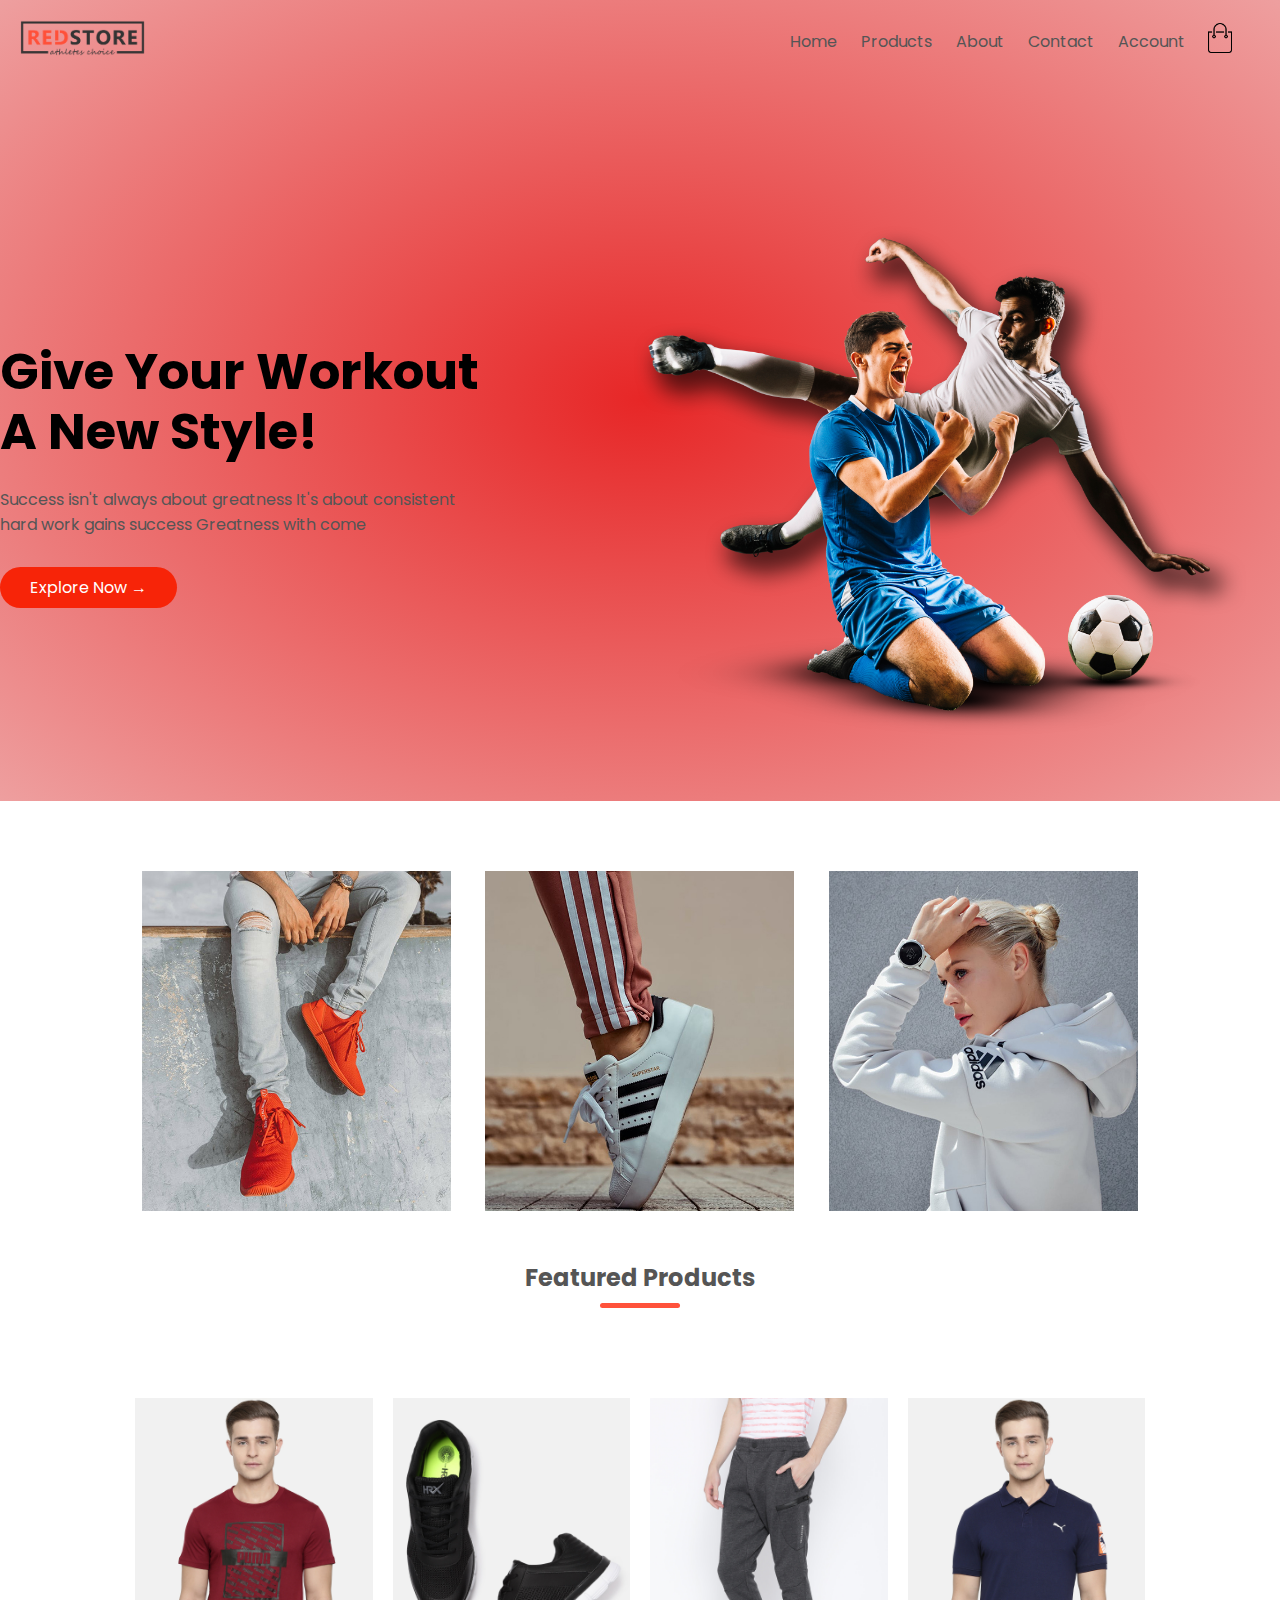
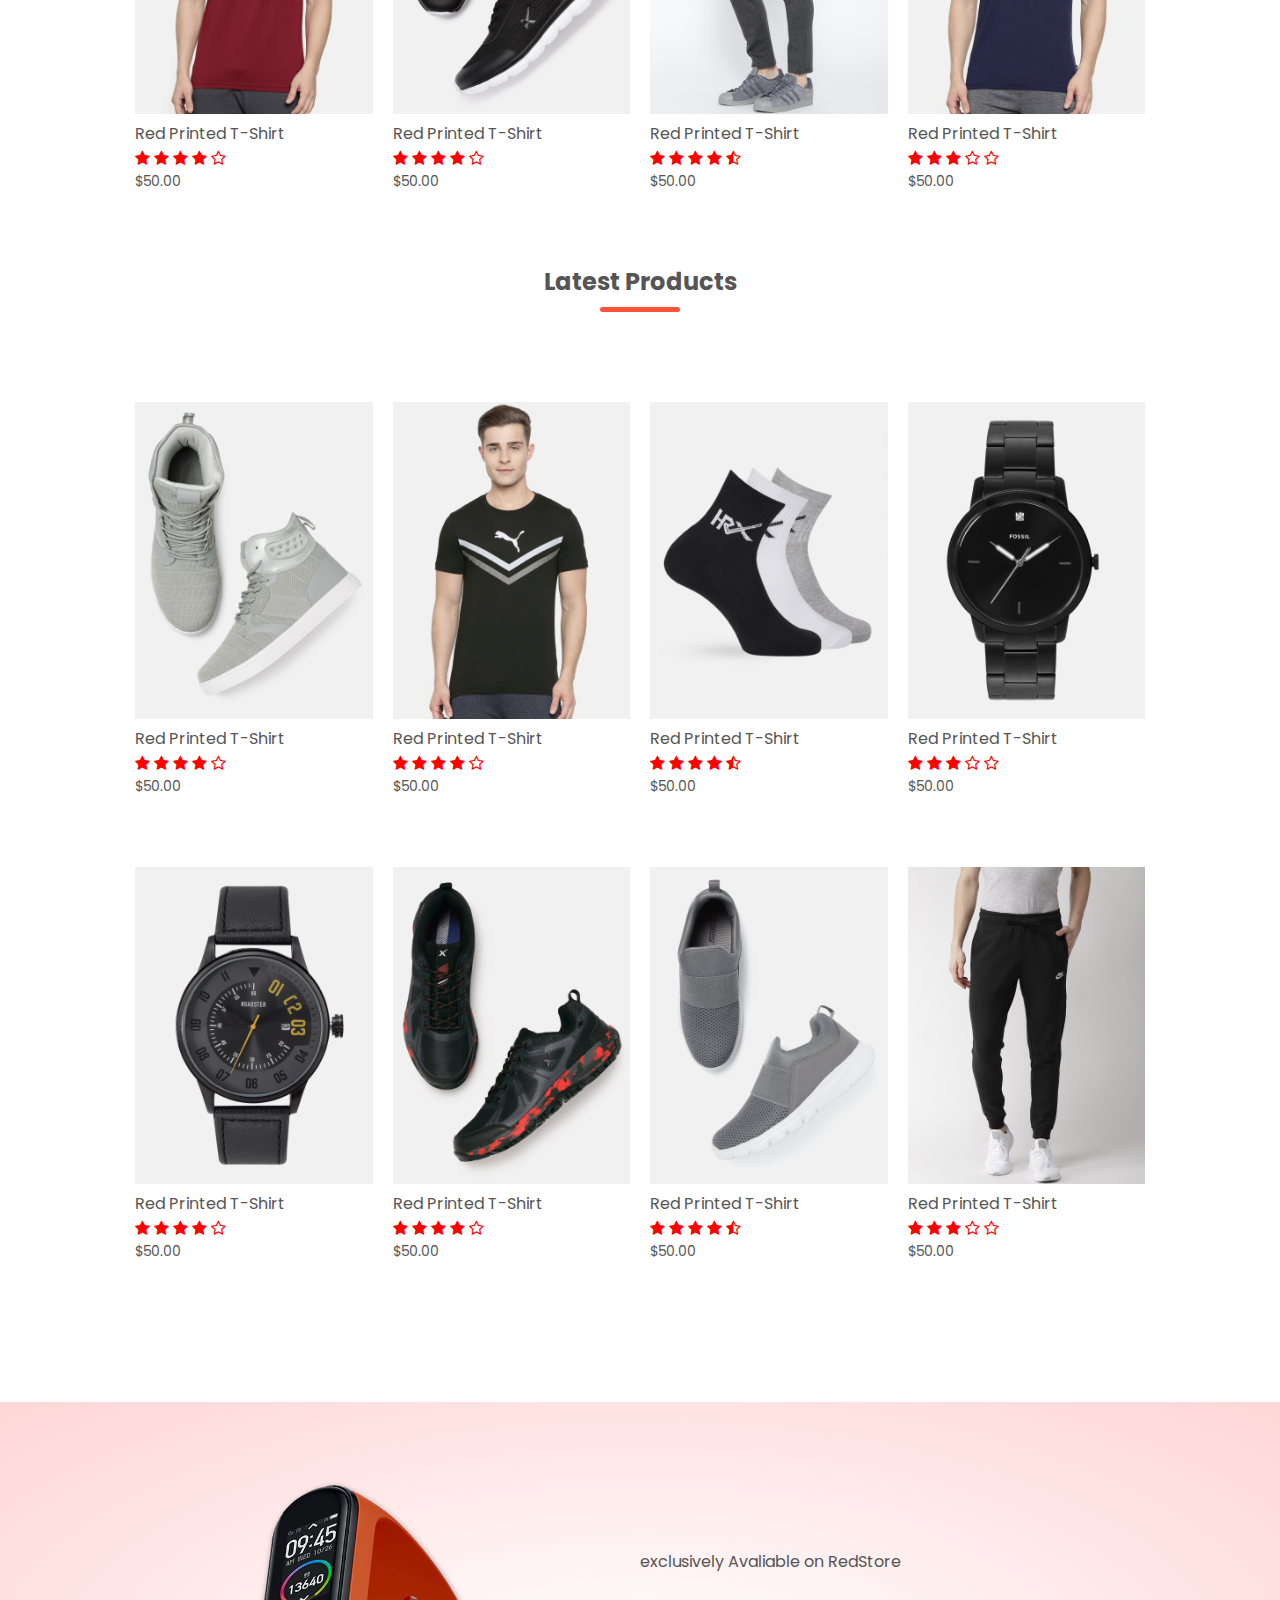
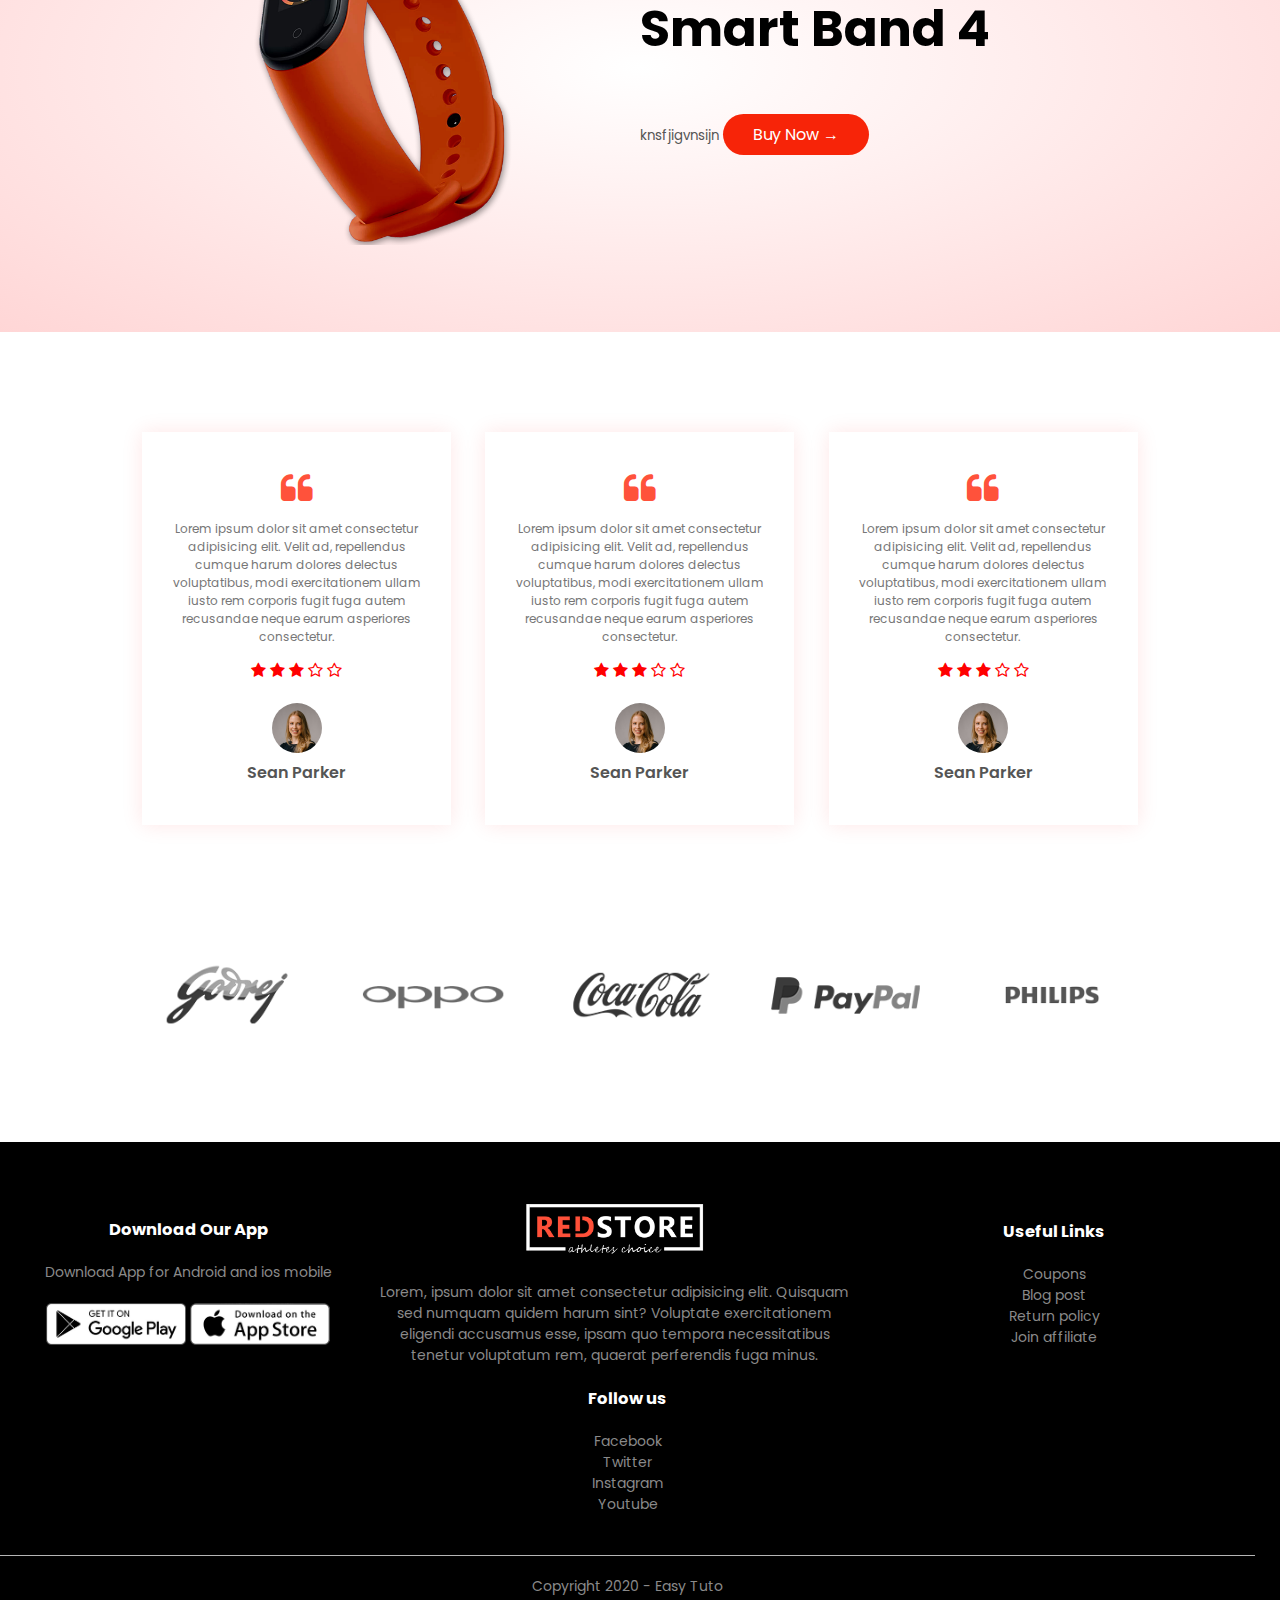
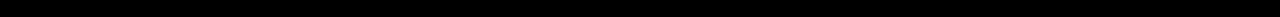
<file: index.html>
<!DOCTYPE html>
<html lang="en">
<head>
    <meta charset="UTF-8">
    <meta http-equiv="X-UA-Compatible" content="IE=edge">
    <meta name="viewport" content="width=device-width, initial-scale=1.0">
    <title>RedStore | Ecommerce Website Design</title>
    <link rel="stylesheet" href="style.css">
    <link href="https://fonts.googleapis.com/css2?family=Poppins:wght@700&display=swap" rel="stylesheet">
    <link rel="stylesheet" href="https://cdnjs.cloudflare.com/ajax/libs/font-awesome/4.7.0/css/font-awesome.min.css">
</head>
<body>
    <div class="header">
    <div class="container">
    <div class="navbar">
        <div class="logo">
           <a href="index.html"><img src="images/logo.png" alt="" width="125px"></a> 
        </div>
<nav>
    <ul id="MenuItems">
        <li><a href="index.html">Home</a></li>
        <li><a href="product.html"> Products</a></li>
        <li><a href="">About</a></li>
        <li><a href="">Contact</a></li>
        <li><a href="account.html">Account</a></li>
    </ul>
</nav>
<a href="cart.html"><img src="images/cart.png" alt="" width="30px" height="30px"></a>
<img src="images/menu.png"  class="menu-icon" alt="" onclick="menutoggle()">
    </div>
    <div class="row">
        <div class="col-2">
            <h1>Give Your Workout<br> A New Style!</h1>
            <p>Success isn't always about greatness It's about consistent <br>hard work gains success Greatness with come</p>
            <a href="" class="btn">Explore Now &#8594;</a>
        </div>
        <div class="col-2">
            <img src="images/image1.png" alt="">
        </div>
    </div>
    </div>
    </div>
    <!-- -------------F---------- -->
    <div class="categories">
        <div class="small-container">
        <div class="row">
            <div class="col-3">
                <img src="images/category-1.jpg" alt="">
            </div>
            <div class="col-3">
                <img src="images/category-2.jpg" alt="">
            </div>
            <div class="col-3">
                <img src="images/category-3.jpg" alt="">
            </div>
        </div>
    </div>
    </div>

<!-- 
---------FP------- -->
<div class="small-container">
    <h2 class="title">Featured Products</h2>
    <div class="row">

        <div class="col-4">
           <a href="product-details.html"><img src="images/product-1.jpg" alt=""></a> 
           <a href="product-details.html"><h4>Red Printed T-Shirt</h4> </a>
            <div class="rating">
                <i class="fa fa-star"></i>
                <i class="fa fa-star"></i>
                <i class="fa fa-star"></i>
                <i class="fa fa-star"></i>
                <i class="fa fa-star-o"></i>
            </div>
            <p>$50.00</p>
        </div>

        <div class="col-4">
            <img src="images/product-2.jpg" alt="">
            <h4>Red Printed T-Shirt</h4>
            <div class="rating">
                <i class="fa fa-star"></i>
                <i class="fa fa-star"></i>
                <i class="fa fa-star"></i>
                <i class="fa fa-star"></i>
                <i class="fa fa-star-o"></i>

            </div>
            <p>$50.00</p>
        </div>

        <div class="col-4">
            <img src="images/product-3.jpg" alt="">
            <h4>Red Printed T-Shirt</h4>
            <div class="rating">
                <i class="fa fa-star"></i>
                <i class="fa fa-star"></i>
                <i class="fa fa-star"></i>
                <i class="fa fa-star"></i>
                <i class="fa fa-star-half-o"></i>

            </div>
            <p>$50.00</p>
        </div>
        
        <div class="col-4">
            <img src="images/product-4.jpg" alt="">
            <h4>Red Printed T-Shirt</h4>
            <div class="rating">
                <i class="fa fa-star"></i>
                <i class="fa fa-star"></i>
                <i class="fa fa-star"></i>
                <i class="fa fa-star-o"></i>
                <i class="fa fa-star-o"></i>

            </div>
            <p>$50.00</p>
        </div>
        </div>
        
    
    <h2 class="title">Latest Products</h2>
    <div class="row">
        <div class="col-4">
            <img src="images/product-5.jpg" alt="">
            <h4>Red Printed T-Shirt</h4>
            <div class="rating">
                <i class="fa fa-star"></i>
                <i class="fa fa-star"></i>
                <i class="fa fa-star"></i>
                <i class="fa fa-star"></i>
                <i class="fa fa-star-o"></i>
            </div>
            <p>$50.00</p>
        </div>

        <div class="col-4">
            <img src="images/product-6.jpg" alt="">
            <h4>Red Printed T-Shirt</h4>
            <div class="rating">
                <i class="fa fa-star"></i>
                <i class="fa fa-star"></i>
                <i class="fa fa-star"></i>
                <i class="fa fa-star"></i>
                <i class="fa fa-star-o"></i>

            </div>
            <p>$50.00</p>
        </div>

        <div class="col-4">
            <img src="images/product-7.jpg" alt="">
            <h4>Red Printed T-Shirt</h4>
            <div class="rating">
                <i class="fa fa-star"></i>
                <i class="fa fa-star"></i>
                <i class="fa fa-star"></i>
                <i class="fa fa-star"></i>
                <i class="fa fa-star-half-o"></i>

            </div>
            <p>$50.00</p>
        </div>

        <div class="col-4">
            <img src="images/product-8.jpg" alt="">
            <h4>Red Printed T-Shirt</h4>
            <div class="rating">
                <i class="fa fa-star"></i>
                <i class="fa fa-star"></i>
                <i class="fa fa-star"></i>
                <i class="fa fa-star-o"></i>
                <i class="fa fa-star-o"></i>

            </div>
            <p>$50.00</p>
        </div>

        
            <div class="col-4">
                <img src="images/product-9.jpg" alt="">
                <h4>Red Printed T-Shirt</h4>
                <div class="rating">
                    <i class="fa fa-star"></i>
                    <i class="fa fa-star"></i>
                    <i class="fa fa-star"></i>
                    <i class="fa fa-star"></i>
                    <i class="fa fa-star-o"></i>
                </div>
                <p>$50.00</p>
            </div>
    
            <div class="col-4">
                <img src="images/product-10.jpg" alt="">
                <h4>Red Printed T-Shirt</h4>
                <div class="rating">
                    <i class="fa fa-star"></i>
                    <i class="fa fa-star"></i>
                    <i class="fa fa-star"></i>
                    <i class="fa fa-star"></i>
                    <i class="fa fa-star-o"></i>
    
                </div>
                <p>$50.00</p>
            </div>
    
            <div class="col-4">
                <img src="images/product-11.jpg" alt="">
                <h4>Red Printed T-Shirt</h4>
                <div class="rating">
                    <i class="fa fa-star"></i>
                    <i class="fa fa-star"></i>
                    <i class="fa fa-star"></i>
                    <i class="fa fa-star"></i>
                    <i class="fa fa-star-half-o"></i>
    
                </div>
                <p>$50.00</p>
            </div>

            <div class="col-4">
                <img src="images/product-12.jpg" alt="">
                <h4>Red Printed T-Shirt</h4>
                <div class="rating">
                    <i class="fa fa-star"></i>
                    <i class="fa fa-star"></i>
                    <i class="fa fa-star"></i>
                    <i class="fa fa-star-o"></i>
                    <i class="fa fa-star-o"></i>
    
                </div>
                <p>$50.00</p>
            </div>
</div>
</div>

<!-- --------offer----- -->
<div class="offer">
    <div class="small-container">
        <div class="row">
            <div class="col-2">
                    <img src="images/exclusive.png" class="offer-img" alt="">
            </div>
            <div class="col-2">
                <p>exclusively Avaliable on RedStore</p>
                <h1>Smart Band 4</h1>
                <small>
                    knsfjigvnsijn

                </small>
                <a href="" class="btn">Buy Now &#8594;</a>
                
            </div>
        </div>
    </div>
</div>






<!-- -----test---- -->
<div class="testimonial">
    <div class="small-container">
        <div class="row">
            <div class="col-3">
                <i class="fa fa-quote-left"></i>
                <p>Lorem ipsum dolor sit amet consectetur adipisicing elit. Velit ad, repellendus cumque harum dolores delectus voluptatibus, modi exercitationem ullam iusto rem corporis fugit fuga autem recusandae neque earum asperiores consectetur.</p>
                <div class="rating">
                    <i class="fa fa-star"></i>
                    <i class="fa fa-star"></i>
                    <i class="fa fa-star"></i>
                    <i class="fa fa-star-o"></i>
                    <i class="fa fa-star-o"></i>
                </div>
                <img src="images/user-1.png" alt="">
                <h3>Sean Parker</h3>
            </div>
            <div class="col-3">
                <i class="fa fa-quote-left"></i>
                <p>Lorem ipsum dolor sit amet consectetur adipisicing elit. Velit ad, repellendus cumque harum dolores delectus voluptatibus, modi exercitationem ullam iusto rem corporis fugit fuga autem recusandae neque earum asperiores consectetur.</p>
                <div class="rating">
                    <i class="fa fa-star"></i>
                    <i class="fa fa-star"></i>
                    <i class="fa fa-star"></i>
                    <i class="fa fa-star-o"></i>
                    <i class="fa fa-star-o"></i>
                </div>
                <img src="images/user-1.png" alt="">
                <h3>Sean Parker</h3>
            </div>
            <div class="col-3">
                <i class="fa fa-quote-left"></i>
                <p>Lorem ipsum dolor sit amet consectetur adipisicing elit. Velit ad, repellendus cumque harum dolores delectus voluptatibus, modi exercitationem ullam iusto rem corporis fugit fuga autem recusandae neque earum asperiores consectetur.</p>
                <div class="rating">
                    <i class="fa fa-star"></i>
                    <i class="fa fa-star"></i>
                    <i class="fa fa-star"></i>
                    <i class="fa fa-star-o"></i>
                    <i class="fa fa-star-o"></i>
                </div>
                <img src="images/user-1.png" alt="">
                <h3>Sean Parker</h3>
            </div>
            
        </div>
    </div>
</div>


<!-- ---brands--- -->
<div class="brands">
    <div class="small-container">
        <div class="row">
            <div class="col-5">
                <img src="images/logo-godrej.png" alt="">
            </div>
            <div class="col-5">
                <img src="images/logo-oppo.png" alt="">
            </div>
            <div class="col-5">
                <img src="images/logo-coca-cola.png" alt="">
            </div>
            <div class="col-5">
                <img src="images/logo-paypal.png" alt="">
            </div>
            <div class="col-5">
                <img src="images/logo-philips.png" alt="">
            </div>
        </div>
    </div>
</div>



<!-- -----F00tter--- -->
<div class="footer">
    <div class="container">
        <div class="row">
            <div class="footer-col-1">
                <h3>Download Our App</h3>
                <p>Download App for Android and ios mobile </p>
                <div class="app-logo">
                    <img src="images/play-store.png" alt="">
                    <img src="images/app-store.png" alt="">

                </div>
            </div>
            <div class="footer-col-2">
                <img src="images/logo-white.png" alt="">
                <p>Lorem, ipsum dolor sit amet consectetur adipisicing elit. Quisquam sed numquam quidem harum sint? Voluptate exercitationem eligendi accusamus esse, ipsam quo tempora necessitatibus tenetur voluptatum rem, quaerat perferendis fuga minus.</p>
            </div>
            <div class="footer-col-3">
              <h3>Useful Links</h3>
              <ul>
                <li>Coupons</li>
                <li>Blog post</li>
                <li>Return policy</li>
                <li>Join affiliate</li>
              </ul>
            </div>

            <div class="footer-col-4">
                <h3>Follow us</h3>
                <ul>
                  <li>Facebook</li>
                  <li>Twitter</li>
                  <li>Instagram</li>
                  <li>Youtube</li>
                </ul>
              </div>
        </div>
        <hr>
        <p class="copyright">Copyright 2020 - Easy Tuto</p>
    </div>
</div>


<!-- --------script---- -->
<script>
    var MenuItems=document.getElementById("MenuItems");
    MenuItems.style.maxHeight="0px";
    function menutoggle(){
        if(MenuItems.style.maxHeight =="0px")
        {
            MenuItems.style.maxHeight="200px"
        }
        else
        {
            MenuItems.style.maxHeight ="0px"

        }
    }
</script>
</body>
</html>
</file>
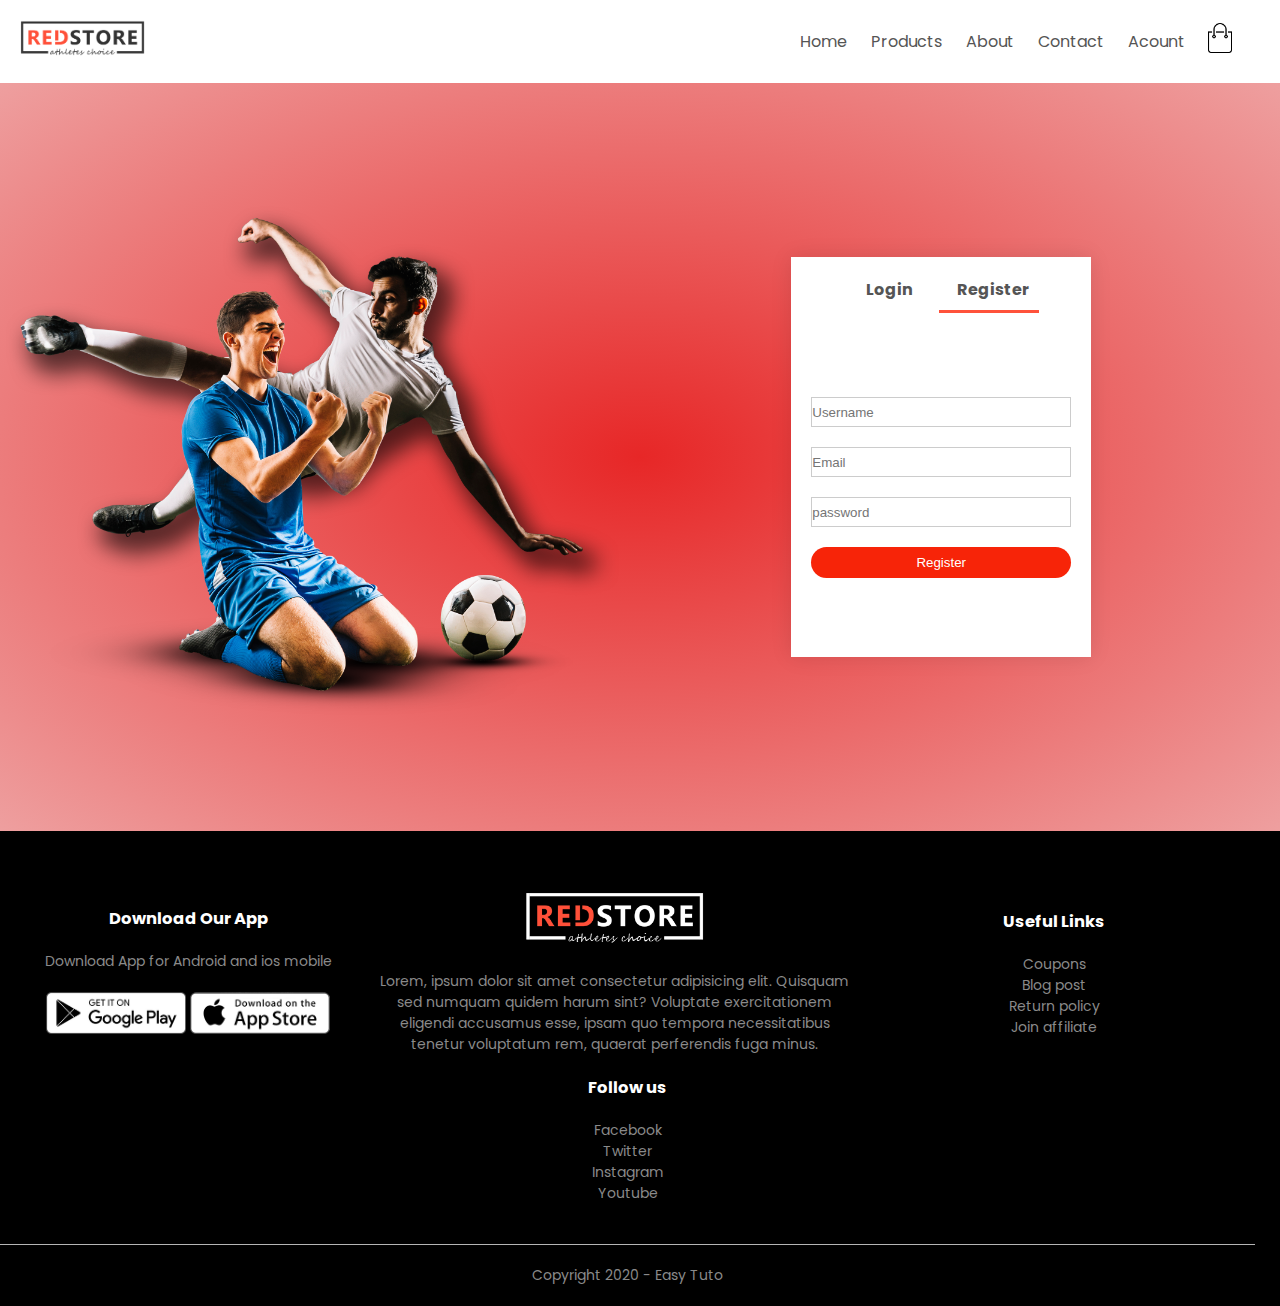
<file: account.html>
<!DOCTYPE html>
<html lang="en">
<head>
    <meta charset="UTF-8">
    <meta http-equiv="X-UA-Compatible" content="IE=edge">
    <meta name="viewport" content="width=device-width, initial-scale=1.0">
    <title> All product |RedStore </title>
    <link rel="stylesheet" href="style.css">
    <link href="https://fonts.googleapis.com/css2?family=Poppins:wght@700&display=swap" rel="stylesheet">
    <link rel="stylesheet" href="https://cdnjs.cloudflare.com/ajax/libs/font-awesome/4.7.0/css/font-awesome.min.css">
</head>
<body>
    
    <div class="container">
    <div class="navbar">
        <div class="logo">
            <img src="images/logo.png" alt="" width="125px">
        </div>
<nav>
    <ul id="MenuItems">
        <li><a href="index.html">Home</a></li>
        <li><a href="product.html"> Products</a></li>
        <li><a href="">About</a></li>
        <li><a href="">Contact</a></li>
        <li><a href="account.html">Acount</a></li>
    </ul>
</nav>
<a href="cart.html"><img src="images/cart.png" alt="" width="30px" height="30px"></a>
<img src="images/menu.png"  class="menu-icon" alt="" onclick="menutoggle()">
    </div>
   
    </div>
    <!-- ---------account page----- -->
<div class="account-page">
    <div class="container">
        <div class="row">
            <div class="col-2">
                <img src="images/image1.png"  width="100%" alt="">
            </div>
            <div class="col-2">
                <div class="form-container">
                <div class="form-btn">
                    <span onclick="login()">Login</span>
                    <span onclick="register()">Register</span>
                    <hr id="Indicator">
                </div>
                <form id="LoginForm" >
                    <input type="text"  placeholder="Username" name="" id="">
                    <input type="password" placeholder="password">
                    <button type="submit" class="btn">Login</button>
                    <a href="">Forgot Password</a>
                </form>

                <form  id="RegForm">
                    <input type="text"  placeholder="Username" name="" id="">
                    <input type="email"  placeholder="Email" name="" id="">
                    <input type="password" placeholder="password">
                    <button type="submit" class="btn">Register</button>
                
                </form>

                </div>
            </div>
        </div>
    </div>
</div>




<!-- -----F00tter--- -->
<div class="footer">
    <div class="container">
        <div class="row">
            <div class="footer-col-1">
                <h3>Download Our App</h3>
                <p>Download App for Android and ios mobile </p>
                <div class="app-logo">
                    <img src="images/play-store.png" alt="">
                    <img src="images/app-store.png" alt="">

                </div>
            </div>
            <div class="footer-col-2">
                <img src="images/logo-white.png" alt="">
                <p>Lorem, ipsum dolor sit amet consectetur adipisicing elit. Quisquam sed numquam quidem harum sint? Voluptate exercitationem eligendi accusamus esse, ipsam quo tempora necessitatibus tenetur voluptatum rem, quaerat perferendis fuga minus.</p>
            </div>
            <div class="footer-col-3">
              <h3>Useful Links</h3>
              <ul>
                <li>Coupons</li>
                <li>Blog post</li>
                <li>Return policy</li>
                <li>Join affiliate</li>
              </ul>
            </div>

            <div class="footer-col-4">
                <h3>Follow us</h3>
                <ul>
                  <li>Facebook</li>
                  <li>Twitter</li>
                  <li>Instagram</li>
                  <li>Youtube</li>
                </ul>
              </div>
        </div>
        <hr>
        <p class="copyright">Copyright 2020 - Easy Tuto</p>
    </div>
</div>


<!-- --------script---- -->
<script>
    var MenuItems=document.getElementById("MenuItems");
    MenuItems.style.maxHeight="0px";
    function menutoggle(){
        if(MenuItems.style.maxHeight =="0px")
        {
            MenuItems.style.maxHeight="200px"
        }
        else
        {
            MenuItems.style.maxHeight ="0px"

        }
    }
</script>


<!-- ------js for toggle form---- -->
<script>
var LoginForm =document.getElementById("LoginForm");
var RegForm =document.getElementById("RegForm");
var Indicator =document.getElementById("Indicator");
function register(){
    RegForm.style.transform="translateX(0px)";
    LoginForm.style.transform="translateX(0px)";
    Indicator.style.transform="translatex(100px)";

}
function login(){
    RegForm.style.transform="translateX(300px)";
    LoginForm.style.transform="translateX(300px)";
    Indicator.style.transform="translatex(0px)";

}
</script>


</body>
</html>
</file>
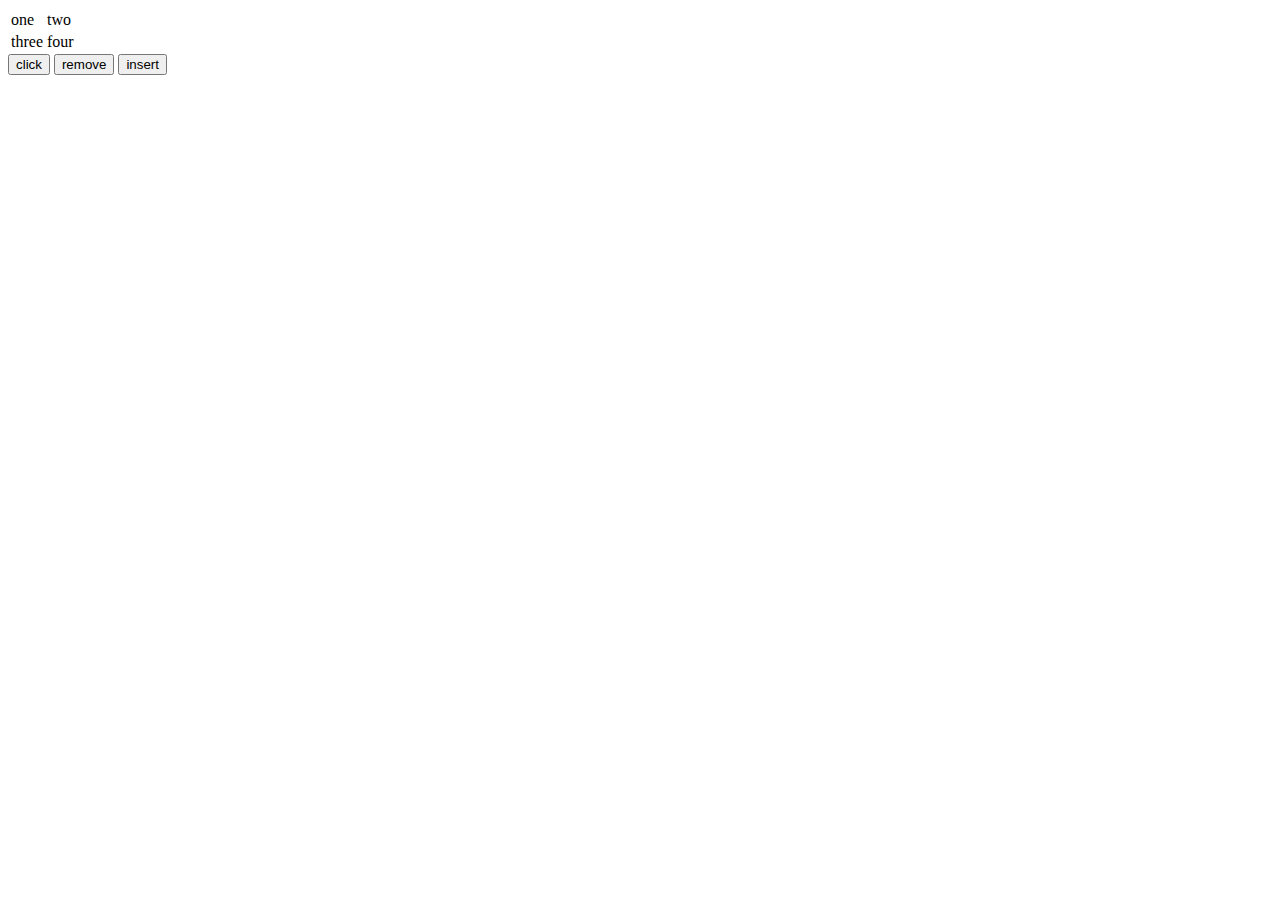
<file: al.html>
<!DOCTYPE html>
<html lang="en">
<head>
    <meta charset="UTF-8">
    <meta http-equiv="X-UA-Compatible" content="IE=edge">
    <meta name="viewport" content="width=device-width, initial-scale=1.0">
    <title>Document</title>
</head>

<script>
    
    
</script>




<script>
    function tl() {
  var x = document.getElementById("tb").rows[1].cells;
  document.getElementById("demo").innerHTML = x[1].innerHTML;
}
function remove(){
    document.getElementById("tb").deleteRow(0)
}
function ins(){
   let x= document.getElementById("tb").insertRow(0);
    var o=x.insertCell(0);
    var l=x.insertCell(1);
   o.innerHTML="new";
   l.innerHTML="new1";
}
</script>
<body>
    <table id="tb">
        
        <tr>
            <td>one</td>
            <td>two</td>
        </tr>
        <tr>
            <td>three</td>
            <td>four</td>
        </tr>
    </table>
    <button onclick="tl()">click</button>
    <button onclick="remove()">remove</button>
  <button onclick="ins()">insert</button>  <p id="demo"></p>
</body>
</html>
</file>
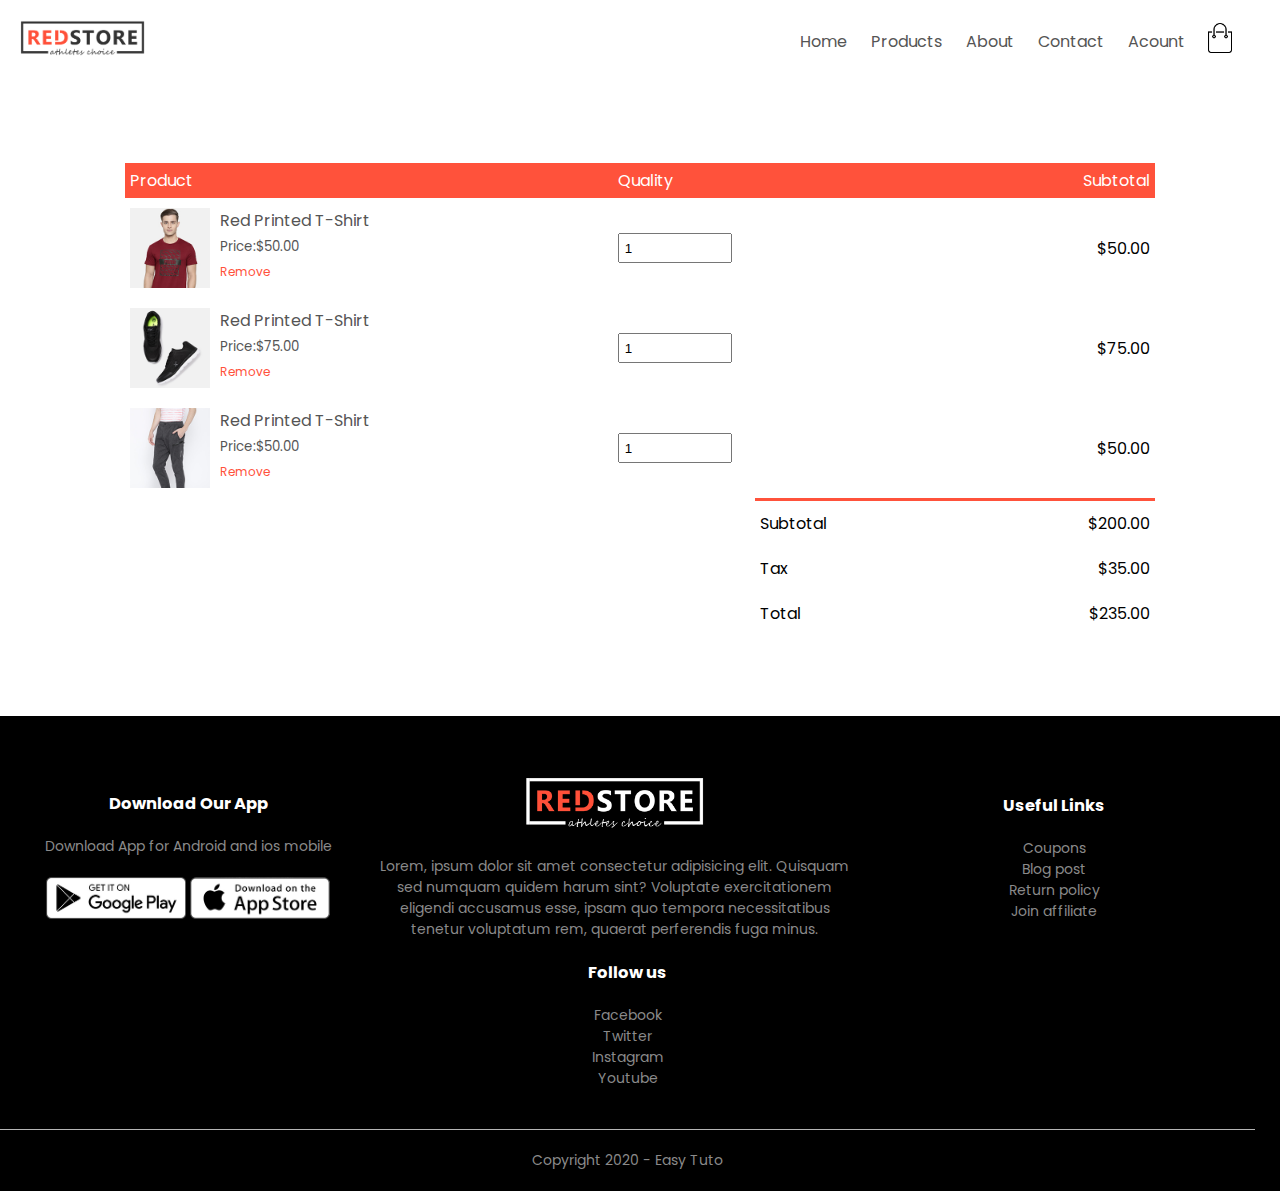
<file: cart.html>
<!DOCTYPE html>
<html lang="en">
<head>
    <meta charset="UTF-8">
    <meta http-equiv="X-UA-Compatible" content="IE=edge">
    <meta name="viewport" content="width=device-width, initial-scale=1.0">
    <title> All product |RedStore </title>
    <link rel="stylesheet" href="style.css">
    <link href="https://fonts.googleapis.com/css2?family=Poppins:wght@700&display=swap" rel="stylesheet">
    <link rel="stylesheet" href="https://cdnjs.cloudflare.com/ajax/libs/font-awesome/4.7.0/css/font-awesome.min.css">
</head>
<body>
    
    <div class="container">
    <div class="navbar">
        <div class="logo">
            <img src="images/logo.png" alt="" width="125px">
        </div>
<nav>
    <ul id="MenuItems">
        <li><a href="index.html">Home</a></li>
        <li><a href="product.html"> Products</a></li>
        <li><a href="">About</a></li>
        <li><a href="">Contact</a></li>
        <li><a href="account.html">Acount</a></li>
    </ul>
</nav>
<a href="cart.html"><img src="images/cart.png" alt="" width="30px" height="30px"></a>
<img src="images/menu.png"  class="menu-icon" alt="" onclick="menutoggle()">
    </div>
   
    </div>
    <!-- ------card iteam detail--- -->
  
    <div class="small-container cart-page">
        <table>
            <tr>
              <th>Product</th>
              <th>Quality</th>
              <th>Subtotal</th>
            </tr>
            <tr>
                <td>
                    <div class="cart-info">
                    <img src="images/buy-1.jpg" alt="">
                    <div>
                        <p>Red Printed T-Shirt</p>
                        <small>Price:$50.00</small>
                       <p> <a href="">Remove</a></p>
                    </div>
                </div></td>
                <td><input type="number" value="1"></td>
                <td>$50.00</td>
            </tr>
            <tr>
                <td>
                    <div class="cart-info">
                    <img src="images/buy-2.jpg" alt="">
                    <div>
                        <p>Red Printed T-Shirt</p>
                        <small>Price:$75.00</small>
                       <p> <a href="">Remove</a></p>
                    </div>
                </div></td>
                <td><input type="number" value="1"></td>
                <td>$75.00</td>
            </tr>
            <tr>
                <td>
                    <div class="cart-info">
                    <img src="images/buy-3.jpg" alt="">
                    <div>
                        <p>Red Printed T-Shirt</p>
                        <small>Price:$50.00</small>
                       <p> <a href="">Remove</a></p>
                    </div>
                </div></td>
                <td><input type="number" value="1"></td>
                <td>$50.00</td>
            </tr>
        </table>
        <div class="total-price">
            <table>
                <tr>
                    <td>Subtotal</td>
                    <td>$200.00</td>
                </tr>
                <tr>
                    <td>Tax</td>
                    <td>$35.00</td>
                </tr>
                <tr>
                    <td>Total</td>
                    <td>$235.00</td>
                </tr>
            </table>
        </div>
    </div>





<!-- -----F00tter--- -->
<div class="footer">
    <div class="container">
        <div class="row">
            <div class="footer-col-1">
                <h3>Download Our App</h3>
                <p>Download App for Android and ios mobile </p>
                <div class="app-logo">
                    <img src="images/play-store.png" alt="">
                    <img src="images/app-store.png" alt="">

                </div>
            </div>
            <div class="footer-col-2">
                <img src="images/logo-white.png" alt="">
                <p>Lorem, ipsum dolor sit amet consectetur adipisicing elit. Quisquam sed numquam quidem harum sint? Voluptate exercitationem eligendi accusamus esse, ipsam quo tempora necessitatibus tenetur voluptatum rem, quaerat perferendis fuga minus.</p>
            </div>
            <div class="footer-col-3">
              <h3>Useful Links</h3>
              <ul>
                <li>Coupons</li>
                <li>Blog post</li>
                <li>Return policy</li>
                <li>Join affiliate</li>
              </ul>
            </div>

            <div class="footer-col-4">
                <h3>Follow us</h3>
                <ul>
                  <li>Facebook</li>
                  <li>Twitter</li>
                  <li>Instagram</li>
                  <li>Youtube</li>
                </ul>
              </div>
        </div>
        <hr>
        <p class="copyright">Copyright 2020 - Easy Tuto</p>
    </div>
</div>


<!-- --------script---- -->
<script>
    var MenuItems=document.getElementById("MenuItems");
    MenuItems.style.maxHeight="0px";
    function menutoggle(){
        if(MenuItems.style.maxHeight =="0px")
        {
            MenuItems.style.maxHeight="200px"
        }
        else
        {
            MenuItems.style.maxHeight ="0px"

        }
    }
</script>



</body>
</html>
</file>
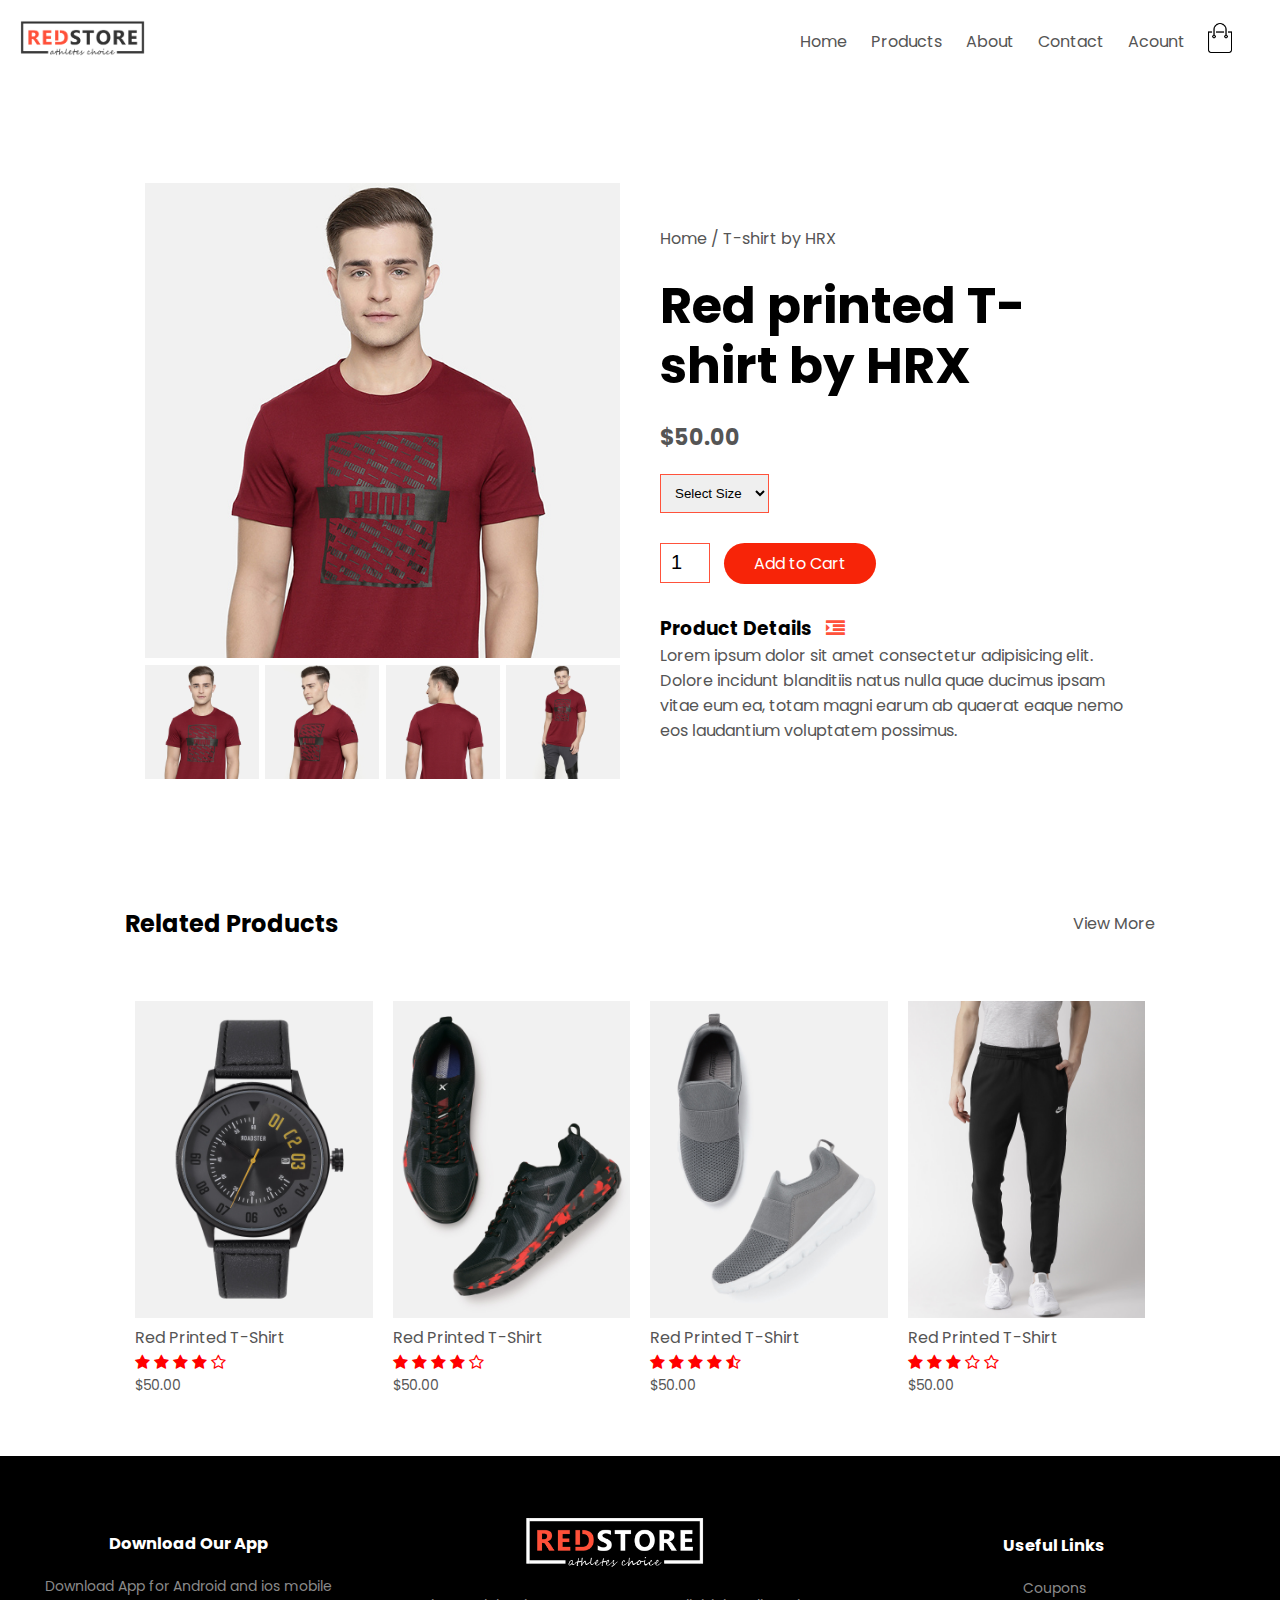
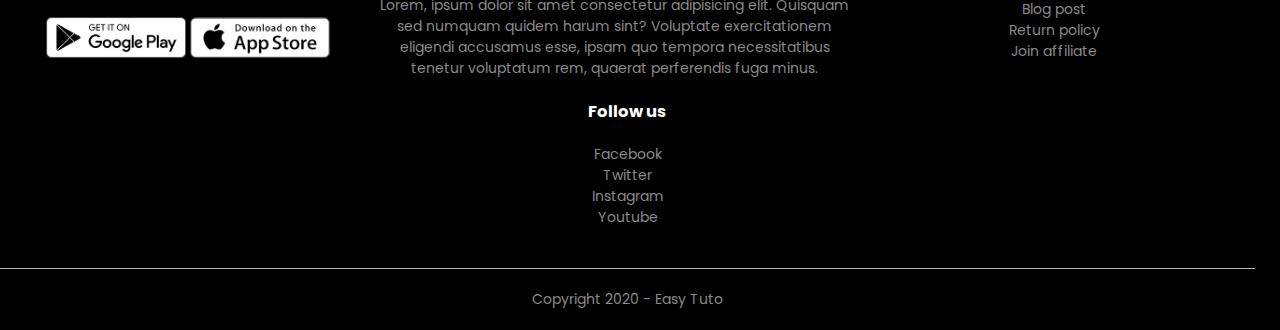
<file: product-details.html>
<!DOCTYPE html>
<html lang="en">
<head>
    <meta charset="UTF-8">
    <meta http-equiv="X-UA-Compatible" content="IE=edge">
    <meta name="viewport" content="width=device-width, initial-scale=1.0">
    <title> All product |RedStore </title>
    <link rel="stylesheet" href="style.css">
    <link href="https://fonts.googleapis.com/css2?family=Poppins:wght@700&display=swap" rel="stylesheet">
    <link rel="stylesheet" href="https://cdnjs.cloudflare.com/ajax/libs/font-awesome/4.7.0/css/font-awesome.min.css">
</head>
<body>
    
    <div class="container">
    <div class="navbar">
        <div class="logo">
            <a href="ind"></a><img src="images/logo.png" alt="" width="125px">
        </div>
<nav>
    <ul id="MenuItems">
        <li><a href="index.html">Home</a></li>
        <li><a href="product.html"> Products</a></li>
        <li><a href="">About</a></li>
        <li><a href="">Contact</a></li>
        <li><a href="account.html">Acount</a></li>
    </ul>
</nav>
<a href="cart.html"><img src="images/cart.png" alt="" width="30px" height="30px"></a>
<img src="images/menu.png"  class="menu-icon" alt="" onclick="menutoggle()">
    </div>
   
    </div>
    <!-- ------singel product details -->
   
<div class="small-container single-product">
    <div class="row">
        <div class="col-2">
            <img src="images/gallery-1.jpg" alt="" width="100%" id="ProductImg">
<div class="small-img-row">
    <div class="small-img-col">
        <img src="images/gallery-1.jpg" width="100%" alt="" class="small-img">
</div>

     <div class="small-img-col">
        <img src="images/gallery-2.jpg" width="100%" alt="" class="small-img">
</div>
<div class="small-img-col">
    <img src="images/gallery-3.jpg" width="100%" alt="" class="small-img">
</div>
<div class="small-img-col">
    <img src="images/gallery-4.jpg" width="100%" alt=""class="small-img">
</div>

</div>

        </div>
        <div class="col-2">
            <p>Home / T-shirt by HRX</p>
            <h1>Red printed T-shirt by HRX</h1>
            <h4>
                $50.00
            </h4>
            <select>
                <option>Select Size</option>
                <option>XXL</option>
                <option>XL</option>
                <option>Large</option>
                <option>Medium</option>
                <option>Small</option>
            </select>
            <input type="number" value="1">
            <a href="cart.html" class="btn">Add to Cart</a>
            <h3>Product Details <i class="fa fa-indent"></i></h3>
            <p>Lorem ipsum dolor sit amet consectetur adipisicing elit. Dolore incidunt blanditiis natus nulla quae ducimus ipsam vitae eum ea, totam magni earum ab quaerat eaque nemo eos laudantium voluptatem possimus.</p>

        </div>
    </div>
</div>  
<!-- ----------titlr--- -->
<div class="small-container">
    <div class="row row-2">
        <h2>Related Products</h2>
        <p>View More</p>
    </div>
</div>
<!-- 
---------FP------- -->
<div class="small-container">
   
    
   <div class="row">    
        
    
            
                <div class="col-4">
                    <img src="images/product-9.jpg" alt="">
                    <h4>Red Printed T-Shirt</h4>
                    <div class="rating">
                        <i class="fa fa-star"></i>
                        <i class="fa fa-star"></i>
                        <i class="fa fa-star"></i>
                        <i class="fa fa-star"></i>
                        <i class="fa fa-star-o"></i>
                    </div>
                    <p>$50.00</p>
                </div>
        
                <div class="col-4">
                    <img src="images/product-10.jpg" alt="">
                    <h4>Red Printed T-Shirt</h4>
                    <div class="rating">
                        <i class="fa fa-star"></i>
                        <i class="fa fa-star"></i>
                        <i class="fa fa-star"></i>
                        <i class="fa fa-star"></i>
                        <i class="fa fa-star-o"></i>
        
                    </div>
                    <p>$50.00</p>
                </div>
        
                <div class="col-4">
                    <img src="images/product-11.jpg" alt="">
                    <h4>Red Printed T-Shirt</h4>
                    <div class="rating">
                        <i class="fa fa-star"></i>
                        <i class="fa fa-star"></i>
                        <i class="fa fa-star"></i>
                        <i class="fa fa-star"></i>
                        <i class="fa fa-star-half-o"></i>
        
                    </div>
                    <p>$50.00</p>
                </div>
    
                <div class="col-4">
                    <img src="images/product-12.jpg" alt="">
                    <h4>Red Printed T-Shirt</h4>
                    <div class="rating">
                        <i class="fa fa-star"></i>
                        <i class="fa fa-star"></i>
                        <i class="fa fa-star"></i>
                        <i class="fa fa-star-o"></i>
                        <i class="fa fa-star-o"></i>
        
                    </div>
                    <p>$50.00</p>
                </div>
     </div>
</div>










<!-- -----F00tter--- -->
<div class="footer">
    <div class="container">
        <div class="row">
            <div class="footer-col-1">
                <h3>Download Our App</h3>
                <p>Download App for Android and ios mobile </p>
                <div class="app-logo">
                    <img src="images/play-store.png" alt="">
                    <img src="images/app-store.png" alt="">

                </div>
            </div>
            <div class="footer-col-2">
                <img src="images/logo-white.png" alt="">
                <p>Lorem, ipsum dolor sit amet consectetur adipisicing elit. Quisquam sed numquam quidem harum sint? Voluptate exercitationem eligendi accusamus esse, ipsam quo tempora necessitatibus tenetur voluptatum rem, quaerat perferendis fuga minus.</p>
            </div>
            <div class="footer-col-3">
              <h3>Useful Links</h3>
              <ul>
                <li>Coupons</li>
                <li>Blog post</li>
                <li>Return policy</li>
                <li>Join affiliate</li>
              </ul>
            </div>

            <div class="footer-col-4">
                <h3>Follow us</h3>
                <ul>
                  <li>Facebook</li>
                  <li>Twitter</li>
                  <li>Instagram</li>
                  <li>Youtube</li>
                </ul>
              </div>
        </div>
        <hr>
        <p class="copyright">Copyright 2020 - Easy Tuto</p>
    </div>
</div>


<!-- --------script---- -->
<script>
    var MenuItems=document.getElementById("MenuItems");
    MenuItems.style.maxHeight="0px";
    function menutoggle(){
        if(MenuItems.style.maxHeight =="0px")
        {
            MenuItems.style.maxHeight="200px"
        }
        else
        {
            MenuItems.style.maxHeight ="0px"

        }
    }
</script>


<!-- ---js for product gallary--- -->
<script>
    var ProductImg =document.getElementById("ProductImg");
    var SmallImg =document.getElementsByClassName("small-img");
  
  SmallImg[0].onclick=function(){

   ProductImg.src=SmallImg[0].src;
  }
  SmallImg[1].onclick=function(){

ProductImg.src=SmallImg[1].src;
}
SmallImg[2].onclick=function(){

ProductImg.src=SmallImg[2].src;
}
SmallImg[3].onclick=function(){

ProductImg.src=SmallImg[3].src;
}
</script>
</body>
</html>
</file>
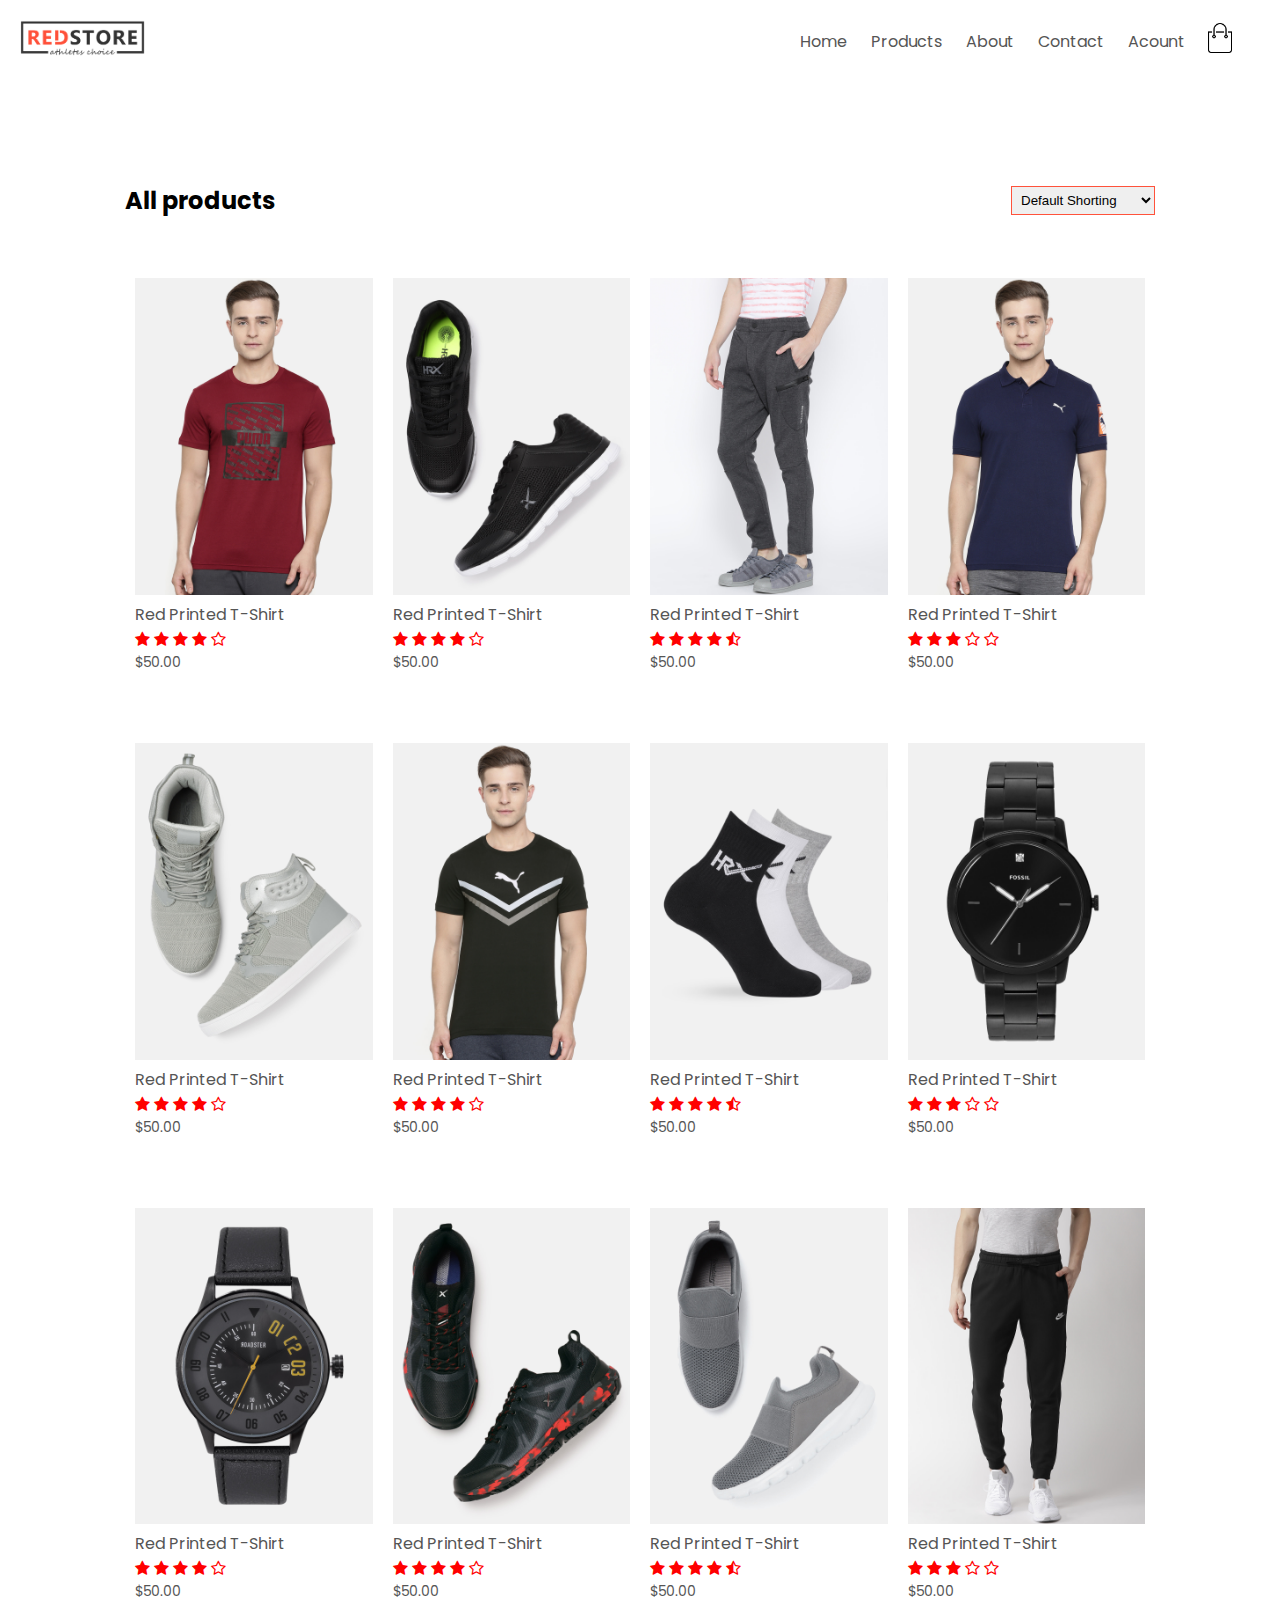
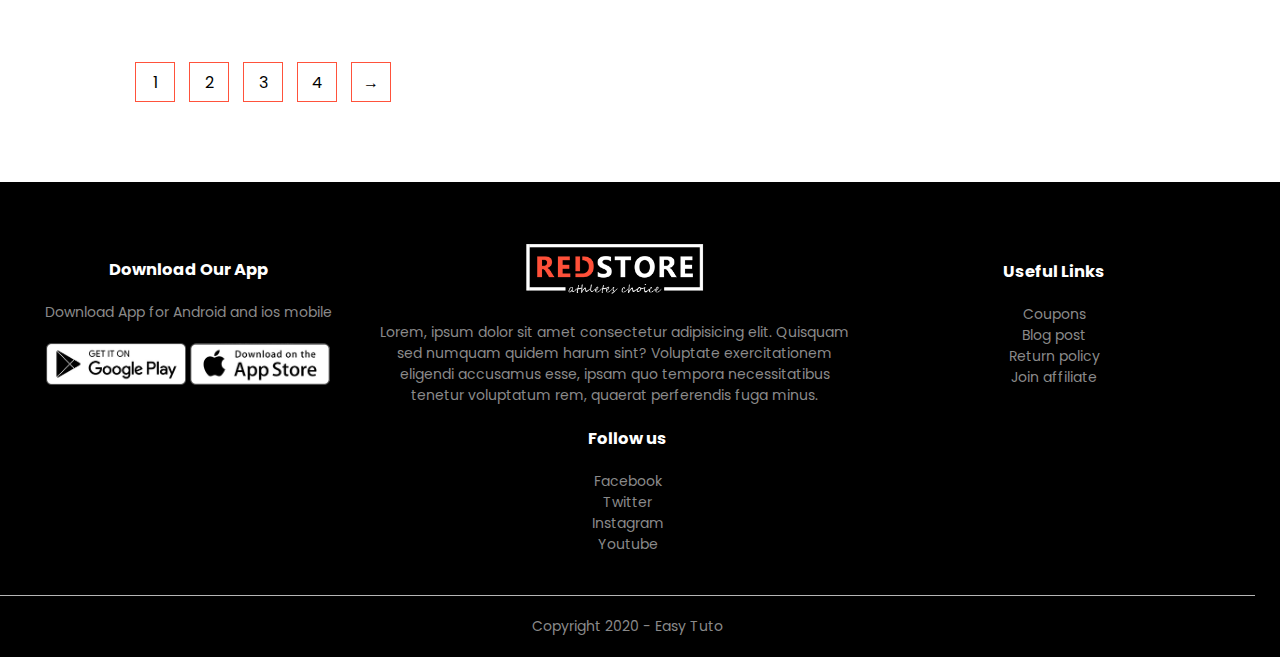
<file: product.html>
<!DOCTYPE html>
<html lang="en">
<head>
    <meta charset="UTF-8">
    <meta http-equiv="X-UA-Compatible" content="IE=edge">
    <meta name="viewport" content="width=device-width, initial-scale=1.0">
    <title> All product |RedStore </title>
    <link rel="stylesheet" href="style.css">
    <link href="https://fonts.googleapis.com/css2?family=Poppins:wght@700&display=swap" rel="stylesheet">
    <link rel="stylesheet" href="https://cdnjs.cloudflare.com/ajax/libs/font-awesome/4.7.0/css/font-awesome.min.css">
</head>
<body>
    
    <div class="container">
    <div class="navbar">
        <div class="logo">
            <img src="images/logo.png" alt="" width="125px">
        </div>
<nav>
    <ul id="MenuItems">
        <li><a href="index.html">Home</a></li>
        <li><a href="product.html"> Products</a></li>
        <li><a href="">About</a></li>
        <li><a href="">Contact</a></li>
        <li><a href="account.html">Acount</a></li>
    </ul>
</nav>
<a href="cart.html"><img src="images/cart.png" alt="" width="30px" height="30px"></a>
<img src="images/menu.png"  class="menu-icon" alt="" onclick="menutoggle()">
    </div>
   
    </div>
   
  

<!-- 
---------FP------- -->
<div class="small-container">
    <div class="row row-2">
        <h2>All products</h2>
        <select>
            <option>Default Shorting</option>
            <option>Short by Price</option>
            <option>Short by popularity</option>
            <option>Short by rating</option>
            <option>Short by sale</option>
        </select>
    </div>
    
    <div class="row">

        <div class="col-4">
            <a href="product-details.html"><img src="images/product-1.jpg" alt=""></a>
            <a href="product-details.html"><h4>Red Printed T-Shirt</h4></a>
            <div class="rating">
                <i class="fa fa-star"></i>
                <i class="fa fa-star"></i>
                <i class="fa fa-star"></i>
                <i class="fa fa-star"></i>
                <i class="fa fa-star-o"></i>
            </div>
            <p>$50.00</p>
        </div>

        <div class="col-4">
            <img src="images/product-2.jpg" alt="">
            <h4>Red Printed T-Shirt</h4>
            <div class="rating">
                <i class="fa fa-star"></i>
                <i class="fa fa-star"></i>
                <i class="fa fa-star"></i>
                <i class="fa fa-star"></i>
                <i class="fa fa-star-o"></i>

            </div>
            <p>$50.00</p>
        </div>

        <div class="col-4">
            <img src="images/product-3.jpg" alt="">
            <h4>Red Printed T-Shirt</h4>
            <div class="rating">
                <i class="fa fa-star"></i>
                <i class="fa fa-star"></i>
                <i class="fa fa-star"></i>
                <i class="fa fa-star"></i>
                <i class="fa fa-star-half-o"></i>

            </div>
            <p>$50.00</p>
        </div>
        
        <div class="col-4">
            <img src="images/product-4.jpg" alt="">
            <h4>Red Printed T-Shirt</h4>
            <div class="rating">
                <i class="fa fa-star"></i>
                <i class="fa fa-star"></i>
                <i class="fa fa-star"></i>
                <i class="fa fa-star-o"></i>
                <i class="fa fa-star-o"></i>

            </div>
            <p>$50.00</p>
        </div>
        </div>
    
        <div class="row">
            <div class="col-4">
                <img src="images/product-5.jpg" alt="">
                <h4>Red Printed T-Shirt</h4>
                <div class="rating">
                    <i class="fa fa-star"></i>
                    <i class="fa fa-star"></i>
                    <i class="fa fa-star"></i>
                    <i class="fa fa-star"></i>
                    <i class="fa fa-star-o"></i>
                </div>
                <p>$50.00</p>
            </div>
    
            <div class="col-4">
                <img src="images/product-6.jpg" alt="">
                <h4>Red Printed T-Shirt</h4>
                <div class="rating">
                    <i class="fa fa-star"></i>
                    <i class="fa fa-star"></i>
                    <i class="fa fa-star"></i>
                    <i class="fa fa-star"></i>
                    <i class="fa fa-star-o"></i>
    
                </div>
                <p>$50.00</p>
            </div>
    
            <div class="col-4">
                <img src="images/product-7.jpg" alt="">
                <h4>Red Printed T-Shirt</h4>
                <div class="rating">
                    <i class="fa fa-star"></i>
                    <i class="fa fa-star"></i>
                    <i class="fa fa-star"></i>
                    <i class="fa fa-star"></i>
                    <i class="fa fa-star-half-o"></i>
    
                </div>
                <p>$50.00</p>
            </div>
    
            <div class="col-4">
                <img src="images/product-8.jpg" alt="">
                <h4>Red Printed T-Shirt</h4>
                <div class="rating">
                    <i class="fa fa-star"></i>
                    <i class="fa fa-star"></i>
                    <i class="fa fa-star"></i>
                    <i class="fa fa-star-o"></i>
                    <i class="fa fa-star-o"></i>
    
                </div>
                <p>$50.00</p>
            </div>
    
            
                <div class="col-4">
                    <img src="images/product-9.jpg" alt="">
                    <h4>Red Printed T-Shirt</h4>
                    <div class="rating">
                        <i class="fa fa-star"></i>
                        <i class="fa fa-star"></i>
                        <i class="fa fa-star"></i>
                        <i class="fa fa-star"></i>
                        <i class="fa fa-star-o"></i>
                    </div>
                    <p>$50.00</p>
                </div>
        
                <div class="col-4">
                    <img src="images/product-10.jpg" alt="">
                    <h4>Red Printed T-Shirt</h4>
                    <div class="rating">
                        <i class="fa fa-star"></i>
                        <i class="fa fa-star"></i>
                        <i class="fa fa-star"></i>
                        <i class="fa fa-star"></i>
                        <i class="fa fa-star-o"></i>
        
                    </div>
                    <p>$50.00</p>
                </div>
        
                <div class="col-4">
                    <img src="images/product-11.jpg" alt="">
                    <h4>Red Printed T-Shirt</h4>
                    <div class="rating">
                        <i class="fa fa-star"></i>
                        <i class="fa fa-star"></i>
                        <i class="fa fa-star"></i>
                        <i class="fa fa-star"></i>
                        <i class="fa fa-star-half-o"></i>
        
                    </div>
                    <p>$50.00</p>
                </div>
    
                <div class="col-4">
                    <img src="images/product-12.jpg" alt="">
                    <h4>Red Printed T-Shirt</h4>
                    <div class="rating">
                        <i class="fa fa-star"></i>
                        <i class="fa fa-star"></i>
                        <i class="fa fa-star"></i>
                        <i class="fa fa-star-o"></i>
                        <i class="fa fa-star-o"></i>
        
                    </div>
                    <p>$50.00</p>
                </div>
    </div>
    <div class="page-btn">
        <span>1</span>
        <span>2</span>
        <span>3</span>
        <span>4</span>
        <span>&#8594;</span>
    </div>
</div>










<!-- -----F00tter--- -->
<div class="footer">
    <div class="container">
        <div class="row">
            <div class="footer-col-1">
                <h3>Download Our App</h3>
                <p>Download App for Android and ios mobile </p>
                <div class="app-logo">
                    <img src="images/play-store.png" alt="">
                    <img src="images/app-store.png" alt="">

                </div>
            </div>
            <div class="footer-col-2">
                <img src="images/logo-white.png" alt="">
                <p>Lorem, ipsum dolor sit amet consectetur adipisicing elit. Quisquam sed numquam quidem harum sint? Voluptate exercitationem eligendi accusamus esse, ipsam quo tempora necessitatibus tenetur voluptatum rem, quaerat perferendis fuga minus.</p>
            </div>
            <div class="footer-col-3">
              <h3>Useful Links</h3>
              <ul>
                <li>Coupons</li>
                <li>Blog post</li>
                <li>Return policy</li>
                <li>Join affiliate</li>
              </ul>
            </div>

            <div class="footer-col-4">
                <h3>Follow us</h3>
                <ul>
                  <li>Facebook</li>
                  <li>Twitter</li>
                  <li>Instagram</li>
                  <li>Youtube</li>
                </ul>
              </div>
        </div>
        <hr>
        <p class="copyright">Copyright 2020 - Easy Tuto</p>
    </div>
</div>


<!-- --------script---- -->
<script>
    var MenuItems=document.getElementById("MenuItems");
    MenuItems.style.maxHeight="0px";
    function menutoggle(){
        if(MenuItems.style.maxHeight =="0px")
        {
            MenuItems.style.maxHeight="200px"
        }
        else
        {
            MenuItems.style.maxHeight ="0px"

        }
    }
</script>
</body>
</html>
</file>
<file: style.css>
*{
    margin: 0;
    padding: 0;
    box-sizing: border-box;
}
body{
    font-family: 'Poppins', sans-serif;
}
.navbar{
    display: flex;
    align-items: center;
    padding: 20px;
}
nav{
    flex:1;
    text-align: right;
}
nav ul{
    display: inline-block;
    list-style-type: none;
}
nav ul li{
    display: inline-block;
    margin-right: 20px;
}
a{
    text-decoration: none;
    color: #555;
}
p{
    color:#555;
}
.container{
    max-width: 1300px;
    margin: auto;
    padding: left 25px;
    padding-right: 25px;
}
.row{
    display: flex;
    align-items: center;
    flex-wrap: wrap;
    justify-content: space-around;
}
.col-2{
    flex-basis: 50%;
    min-width: 300px;
}
.col-2 img{
    max-width: 100%;
    padding: 50px 0;
}
.col-2 h1{
    font-size: 50px;
    line-height: 60px;
    margin: 25px 0;
}
.btn{
    display: inline-block;
    background-color: #f72408;
    color: #fff;
    padding:  8px 30px;
    margin: 30px 0;
    border-radius: 30px;
    transition: 1.5s;
}
.btn:hover{
    background-color: #563434;
}
.header{
    background: radial-gradient(rgb(231, 39, 39),#ee9f9f);
}
.header .row{
    margin-top: 70px;
}
/* -----f---- */
.categories{
    margin-top: 70px;
    
}
.col-3{
    flex-basis: 30%;
    min-width: 250px;
    margin-bottom: 30px;
}
.col-3 img{
    width: 100%;
}
.small-container{
    
    max-width: 1080px;
    margin: auto;
    padding-left: 25px;
    padding-right: 25px;
}
/* ----fr--- */
.col-4{
    flex-basis: 25%;
    padding: 10px;
    min-width: 200px;
    margin-bottom: 50px;
    transition: transform 0.5s;
}
.col-4 img{
    width: 100%;
}
.title{
    text-align: center;
    margin: 0 auto 80px;
    position: relative;
    line-height: 60px;
    color: #555;
}
.title::after{
    content: "";
    background: #ff523b;
    width: 80px;
    height: 5px;
    border-radius: 5px;
    position: absolute;
    bottom: 0;
    left:50% ;
    transform: translateX(-50%);
}
h4{
    color:#555;
font-weight: normal;
}
.col-4 p{
    font-size: 14px;
}
.rating .fa{
    color: red;
}
.col-4:hover{
    transform: translateY(-5px);
}
.offer{
    width: 100%;
    background: radial-gradient(#fff,#ffd6d6);
    margin-top: 80px;
    padding: 30px 0;
}
.col-2 .offer-img{
padding: 50px;
}
small{
    color: #555;
}

/* ----test--- */
.testimonial{
    padding-top: 100px;
}
.testimonial .col-3{
    text-align: center;
    padding: 40px 20px;
    box-shadow: 0 0 20px 0px rgba(243, 16, 16, 0.1);
    cursor: pointer;
    transition:transform 0.5s;
}
.testimonial .col-3:hover{
    transform: translateY(-10px);
}
.testimonial .col-3 img{
    width: 50px;
    margin-top:20px;
    border-radius: 50%;
}
.fa.fa-quote-left{
    font-size: 34px;
    color :#ff523b;
}
.col-3 p{
    font-size: 12px;
    margin: 12px 0;
    color: #777;
}
.testimonial .col-3 h3{
    font-weight: 600;
    color: #555;
    font-size: 16px;
}

/* -----brand--- */
.brands{
    margin: 100px auto;
}
.col-5{
    width: 160px;
}
.col-5 img{
    width: 100%;
    cursor: pointer;
    filter: grayscale(100%);
}
.col-5 img:hover{
    filter: grayscale(0);
}


/* ----footer--- */
.footer{
    
    background-color: #000;
    color: #8a8a8a;
    font-size: 14px;
    padding: 60px 0 20px;
}
.footer p{
    color: #8a8a8a;

}
.footer  h3{
    color: #fff;
    margin-bottom: 20px;
}
.footer-col-1 , .footer-col-2 , .footer-col-3 , .footer-col-4{
    min-width: 250px;
    margin-bottom: 20px;
}
.footer-col-1{
    flex-basis:30%;
    text-align: center;
}
.footer-col-2{
    flex:1;
    text-align: center;
}
.footer-col-2 img{
    width: 180px;
    margin-bottom: 20px;
}
.footer-col-3, .footer-col-4{
    flex-basis: 32%;
    text-align: center;

}
ul{
    list-style-type: none;
}
.app-logo{
    margin-top: 20px;
    
}
.app-logo img{
    width: 140px;
}
.footer hr{
    border: none;
    background: #b5b5b5;
    height: 1px;
    margin: 20px 0;
}

.copyright{
    text-align: center;

}
.menu-icon{
    width: 28px;
    margin-left: 20px;
    display: none;
}

/* ----media quary--- */
@media only screen and (max-width:800px){
    nav ul{
        position: absolute;
        top: 70px;
        left: 0;
        background: #333;
        width: 100%;
        overflow: hidden;
        transition: max-height 0.5s;
    }

    nav ul li{
        display: block;
        margin-top: 10px;
        margin-right: 50px;
        margin-bottom: 10px;
    }
    nav ul li a{
        color: #fff;
    }
    .menu-icon{
        display: block;
        cursor: pointer;
    }
}



/* -----all pro--------- */
.row-2{
    justify-content: space-between;
    margin:  100px auto 50px;
}

select{
    border: 1px solid #ff523b;
    padding: 5px;
}
select:focus{
    outline:none;
}
.page-btn{
    margin: 0 auto 80px;
}
.page-btn span{
    display: inline-block;
    border: 1px solid #ff523b;
    margin-left: 10px;
    width: 40px;
    height: 40px;
    text-align: center;
    line-height: 40px;
    cursor: pointer;
}
.page-btn span:hover{
    background-color: #ff523b;
    color: white;
}
   


/* ------single pro----- */
.single-product{
    margin-top: 80px;
}
.single-product .col-2 img{
    padding: 0%;
}
.single-product .col-2{
    padding: 20px;
}
.single-product h4{
    margin: 20px 0;
    font-size: 22px;
    font-weight: bold;
} 
.single-product select{
    display: block;
    padding: 10px;
    margin-top: 20px;
}
.single-product input{
    width: 50px;
    height: 40px;
    padding-left: 10px;
    font-size: 20px;
    margin-right: 10px;
    border: 1px solid #ff523b;
}

input:focus{
    outline: none;
}

.single-product .fa{
    color: #ff523b;
    margin-left: 10px;
}
.small-img-row{
    display: flex;
    justify-content: space-between;
}
.small-img-col{
    flex-basis: 24%;
    cursor: pointer;
}



/* ------cart iteam------ */
.cart-page{
    margin: 80px auto ;
}
table{
    width: 100%;
    border-collapse: collapse;
}
.cart-info{
    display: flex;
    flex-wrap: wrap;
}
th{
    text-align: left;
    padding: 5px;
    color: #fff;
    background-color: #ff523b;
    font-weight: normal;
}
td{
    padding:  10px 5px;

}
td input{
    width: 30%;
    height: 30px;
    padding: 5px;
}
td a{
    color:#ff523b;
    font-size: 12px;
}

td img{
    width: 80px;
    height: 80px;
    margin-right: 10px;
}
.total-price{
    display: flex;
    justify-content: flex-end;
}
.total-price table{
    border-top: 3px solid #ff523b;
    width: 100%;
    max-width: 400px;
}
td:last-child{
    text-align: right;
}
th:last-child{
    text-align: right;
}
/* ------------account-page------ */
.account-page{
    padding: 50px 0;
    
    background: radial-gradient(rgb(231, 39, 39),#ee9f9f)
}
.form-container{
    background-color: #fff;
    width: 300px;
    height: 400px;
    position: relative;
    text-align: center;
    padding: 20px 0;
    margin: auto;
    box-shadow:  0 0 20px 0px rgba(0,0,0,0.1);
    overflow: hidden;
}
.form-container span{
    font-weight: bold;
    padding: 0 10px;
    color: #555;
    cursor: pointer;
    width: 100px;
    display: inline-block;
}
.form-btn{
    display: inline-block;

}
.form-container form{
    max-width: 300px;
    padding: 0 20px;
    position: absolute;
    top: 130px;
    transition: transform 1s;
}
form input{
    width: 100%;
    height: 30px;
    margin: 10px 0;
    padding: px  10px;
    border: 1px solid #ccc;
}
form .btn{
    width: 100%;
    border: none;
    cursor: pointer;
    margin: 10px 0;

}
form .btn:focus{
    outline: none;
}
#LoginForm{
    left: -300px;
}
#RegForm{
    left: 0;
}
form a{
    font-size: 12px;
}
#Indicator{
    width: 100px;
    border: none;
    background: #ff523b;
    height: 3px;
    margin-top:8px ;
    transform: translateX(100px);
    transition: transform 1s;
}








/* less 600 media */
@media only screen and(max-width:600px){
 .row{
    text-align: center;
 }
 .col-2, .col-3 , .col-4 {
    flex-basis: 100%;
 }
 .single-product .row{
    text-align: left;
 }
 .single-product .col-2{
    padding: 20px 0;
 }
 .single-product h1{
    font-size: 26px;
    line-height: 32px;
 }
 .cart-info p{
    display: none;
 }

}
</file>
